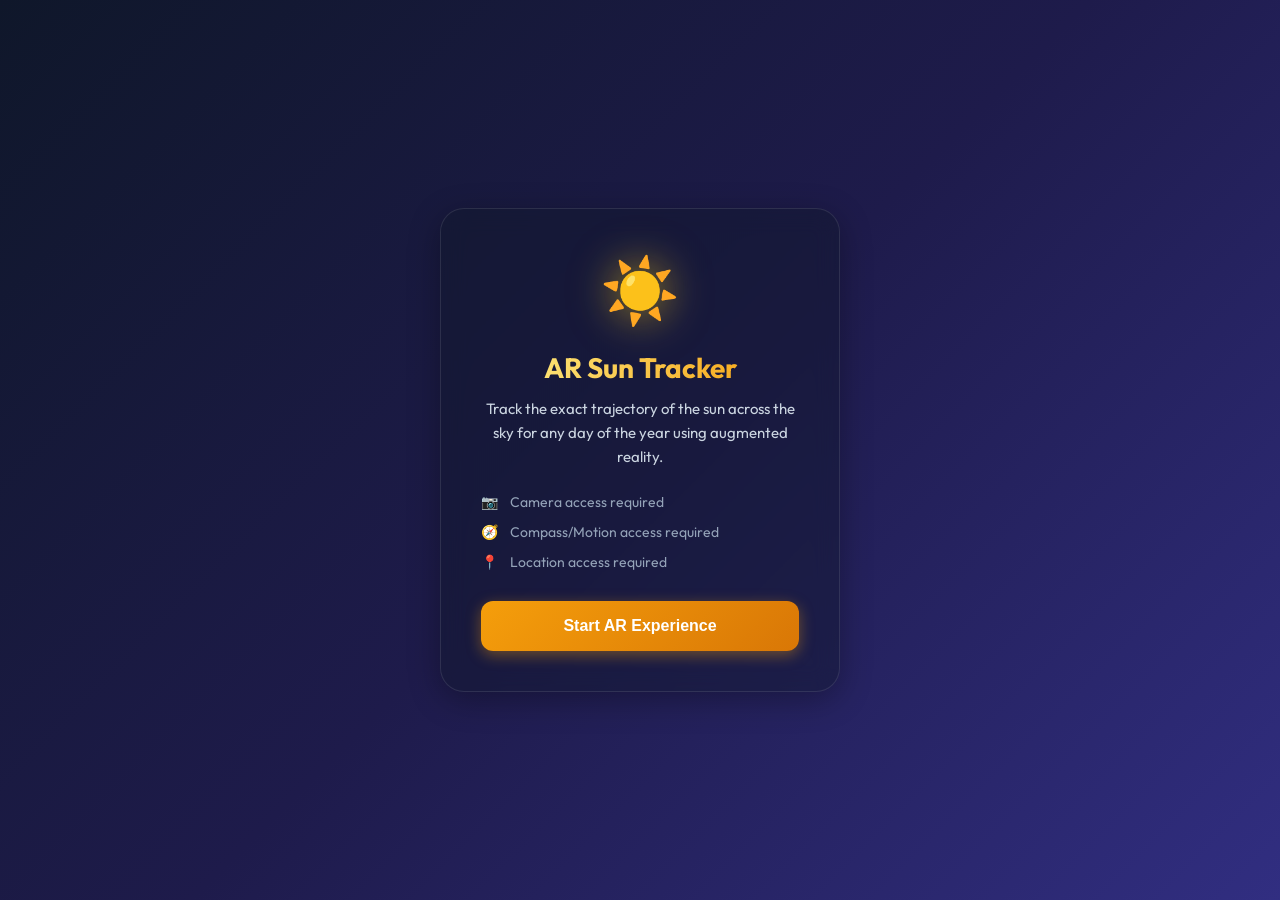
<file: templates/index.html>
<!DOCTYPE html>
<html lang="en">
<head>
    <meta charset="UTF-8">
    <meta name="viewport" content="width=device-width, initial-scale=1.0, maximum-scale=1.0, user-scalable=no, viewport-fit=cover">
    <title>AR Sun Tracker</title>
    <link rel="stylesheet" href="/static/style.css">
    <link href="https://fonts.googleapis.com/css2?family=Outfit:wght@300;500;700&display=swap" rel="stylesheet">
</head>
<body>
    <!-- Setup Overlay (for permissions) -->
    <div id="setup-screen" class="fs-container setup-bg">
        <div class="glass-panel setup-panel">
            <div class="sun-icon">☀️</div>
            <h1>AR Sun Tracker</h1>
            <p>Track the exact trajectory of the sun across the sky for any day of the year using augmented reality.</p>
            <div class="permissions-list">
                <div class="perm-item"><span>📷</span> Camera access required</div>
                <div class="perm-item"><span>🧭</span> Compass/Motion access required</div>
                <div class="perm-item"><span>📍</span> Location access required</div>
            </div>
            <button id="start-btn" class="glow-btn">Start AR Experience</button>
            <p id="setup-error" class="error-msg"></p>
        </div>
    </div>

    <!-- Main AR Interface -->
    <div id="ar-container" class="fs-container" style="display: none;">
        <!-- Camera Background -->
        <video id="camera-bg" autoplay playsinline></video>
        
        <!-- AR Canvas Overlay -->
        <canvas id="ar-canvas"></canvas>

        <!-- UI Overlay -->
        <div class="ui-overlay">
            <div class="top-bar">
                <div class="date-picker-container">
                    <input type="date" id="date-picker" />
                </div>
                <button id="info-btn" class="glass-panel icon-btn">ℹ️</button>
            </div>

            <!-- Telemetry Modal -->
            <div id="info-modal" class="glass-panel info-modal" style="display: none;">
                <div class="info-header">
                    <span class="info-title">Solar Telemetry</span>
                    <button id="close-info-btn" class="close-btn">✖</button>
                </div>
                <div class="info-body">
                    <div class="info-row">
                        <span class="label">Elevation</span>
                        <span id="current-elevation" class="value">--°</span>
                    </div>
                    <div class="info-row">
                        <span class="label">Azimuth</span>
                        <span id="current-azimuth" class="value">--°</span>
                    </div>
                    <div class="info-row">
                        <span class="label">Timezone</span>
                        <span id="current-timezone" class="value">--</span>
                    </div>
                </div>
            </div>
            
            <div class="status-panel">
                <div class="glass-pill">
                    <span id="status-indicator" class="dot loading"></span>
                    <span id="status-msg">Initializing Sensors...</span>
                </div>
            </div>
        </div>
    </div>

    <script src="/static/app.js"></script>
</body>
</html>
</file>
<file: static/style.css>
* {
    box-sizing: border-box;
    margin: 0;
    padding: 0;
}

body,
html {
    width: 100%;
    height: 100%;
    font-family: 'Outfit', sans-serif;
    background-color: #0f172a;
    color: #f8fafc;
    overflow: hidden;
    -webkit-font-smoothing: antialiased;
}

.fs-container {
    position: absolute;
    top: 0;
    left: 0;
    width: 100%;
    height: 100%;
}

/* Background gradient for setup */
.setup-bg {
    background: linear-gradient(135deg, #0f172a 0%, #1e1b4b 50%, #312e81 100%);
    display: flex;
    justify-content: center;
    align-items: center;
    z-index: 100;
}

/* Glassmorphism Utilities */
.glass-panel {
    background: rgba(15, 23, 42, 0.4);
    backdrop-filter: blur(12px);
    -webkit-backdrop-filter: blur(12px);
    border: 1px solid rgba(255, 255, 255, 0.1);
    border-radius: 24px;
    box-shadow: 0 8px 32px rgba(0, 0, 0, 0.3);
}

.setup-panel {
    padding: 40px;
    max-width: 90%;
    width: 400px;
    text-align: center;
    animation: fadeIn 0.6s ease-out;
}

.sun-icon {
    font-size: 64px;
    margin-bottom: 20px;
    filter: drop-shadow(0 0 20px rgba(250, 204, 21, 0.6));
    animation: pulse 3s infinite alternate;
}

h1 {
    font-size: 28px;
    font-weight: 700;
    margin-bottom: 12px;
    background: linear-gradient(to right, #fef08a, #f59e0b);
    -webkit-background-clip: text;
    -webkit-text-fill-color: transparent;
}

p {
    color: #cbd5e1;
    font-size: 15px;
    line-height: 1.6;
    margin-bottom: 24px;
}

.permissions-list {
    text-align: left;
    margin-bottom: 30px;
}

.perm-item {
    font-size: 14px;
    color: #94a3b8;
    margin-bottom: 12px;
    display: flex;
    align-items: center;
    gap: 12px;
}

.glow-btn {
    background: linear-gradient(135deg, #f59e0b 0%, #d97706 100%);
    color: #fff;
    border: none;
    border-radius: 12px;
    padding: 16px 24px;
    font-size: 16px;
    font-weight: 700;
    width: 100%;
    cursor: pointer;
    transition: all 0.3s ease;
    box-shadow: 0 4px 15px rgba(245, 158, 11, 0.4);
}

.glow-btn:hover {
    transform: translateY(-2px);
    box-shadow: 0 6px 20px rgba(245, 158, 11, 0.6);
}

.glow-btn:active {
    transform: translateY(0);
}

.error-msg {
    color: #ef4444;
    margin-top: 16px;
    font-size: 14px;
    display: none;
}

/* AR Interface */
#camera-bg {
    width: 100%;
    height: 100%;
    object-fit: cover;
    position: absolute;
    top: 0;
    left: 0;
    z-index: 1;
}

#ar-canvas {
    width: 100%;
    height: 100%;
    position: absolute;
    top: 0;
    left: 0;
    z-index: 2;
    pointer-events: none;
}

.ui-overlay {
    position: absolute;
    top: 0;
    left: 0;
    width: 100%;
    height: 100%;
    z-index: 3;
    pointer-events: none;
    display: flex;
    flex-direction: column;
    justify-content: space-between;
    padding: 20px;
}

.top-bar {
    padding: 16px;
    display: flex;
    justify-content: flex-end;
    align-items: center;
    gap: 12px;
    pointer-events: auto;
}

.icon-btn {
    background: rgba(15, 23, 42, 0.6);
    border: 1px solid rgba(255, 255, 255, 0.2);
    border-radius: 12px;
    width: 44px;
    height: 44px;
    display: flex;
    justify-content: center;
    align-items: center;
    font-size: 20px;
    cursor: pointer;
    box-shadow: 0 4px 15px rgba(0, 0, 0, 0.2);
    transition: transform 0.2s;
}

.icon-btn:active {
    transform: scale(0.95);
}

.info-modal {
    position: absolute;
    top: 76px;
    right: 20px;
    width: 260px;
    padding: 20px;
    pointer-events: auto;
    animation: fadeIn 0.2s ease-out;
}

.info-header {
    display: flex;
    justify-content: space-between;
    align-items: center;
    margin-bottom: 20px;
}

.info-title {
    font-size: 12px;
    font-weight: 700;
    text-transform: uppercase;
    letter-spacing: 1.5px;
    color: #f59e0b;
}

.close-btn {
    background: none;
    border: none;
    color: #94a3b8;
    font-size: 20px;
    cursor: pointer;
    padding: 4px;
}

.info-body {
    display: flex;
    flex-direction: column;
    gap: 16px;
}

.info-row {
    display: flex;
    justify-content: space-between;
    align-items: center;
}

.info-row .label {
    font-size: 13px;
    color: #94a3b8;
}

.info-row .value {
    font-size: 15px;
    font-weight: 700;
    color: #fff;
    font-variant-numeric: tabular-nums;
}

.date-picker-container input {
    background: rgba(15, 23, 42, 0.6); /* Darker glassmorphism background for high contrast */
    border: 1px solid rgba(255, 255, 255, 0.2);
    color: #fff;
    border-radius: 12px;
    padding: 12px 16px;
    font-family: inherit;
    font-size: 16px;
    /* Best for mobile to prevent auto-zoom */
    outline: none;
    cursor: pointer;
    box-shadow: 0 4px 15px rgba(0, 0, 0, 0.2);
}

.date-picker-container input::-webkit-calendar-picker-indicator {
    filter: invert(1);
    opacity: 0.7;
    cursor: pointer;
}

.status-panel {
    display: flex;
    justify-content: center;
    padding-bottom: env(safe-area-inset-bottom, 20px);
}

.glass-pill {
    background: rgba(15, 23, 42, 0.6);
    backdrop-filter: blur(12px);
    border: 1px solid rgba(255, 255, 255, 0.1);
    border-radius: 30px;
    padding: 10px 20px;
    display: flex;
    align-items: center;
    gap: 10px;
}

.dot {
    width: 8px;
    height: 8px;
    border-radius: 50%;
}

.dot.loading {
    background-color: #f59e0b;
    animation: blink 1s infinite;
}

.dot.active {
    background-color: #10b981;
}

.dot.error {
    background-color: #ef4444;
}

#status-msg {
    font-size: 13px;
    font-weight: 500;
    margin: 0;
}

@keyframes fadeIn {
    from {
        opacity: 0;
        transform: scale(0.95);
    }

    to {
        opacity: 1;
        transform: scale(1);
    }
}

@keyframes pulse {
    from {
        filter: drop-shadow(0 0 10px rgba(250, 204, 21, 0.4));
    }

    to {
        filter: drop-shadow(0 0 30px rgba(250, 204, 21, 0.8));
    }
}

@keyframes blink {

    0%,
    100% {
        opacity: 1;
    }

    50% {
        opacity: 0.4;
    }
}
</file>
